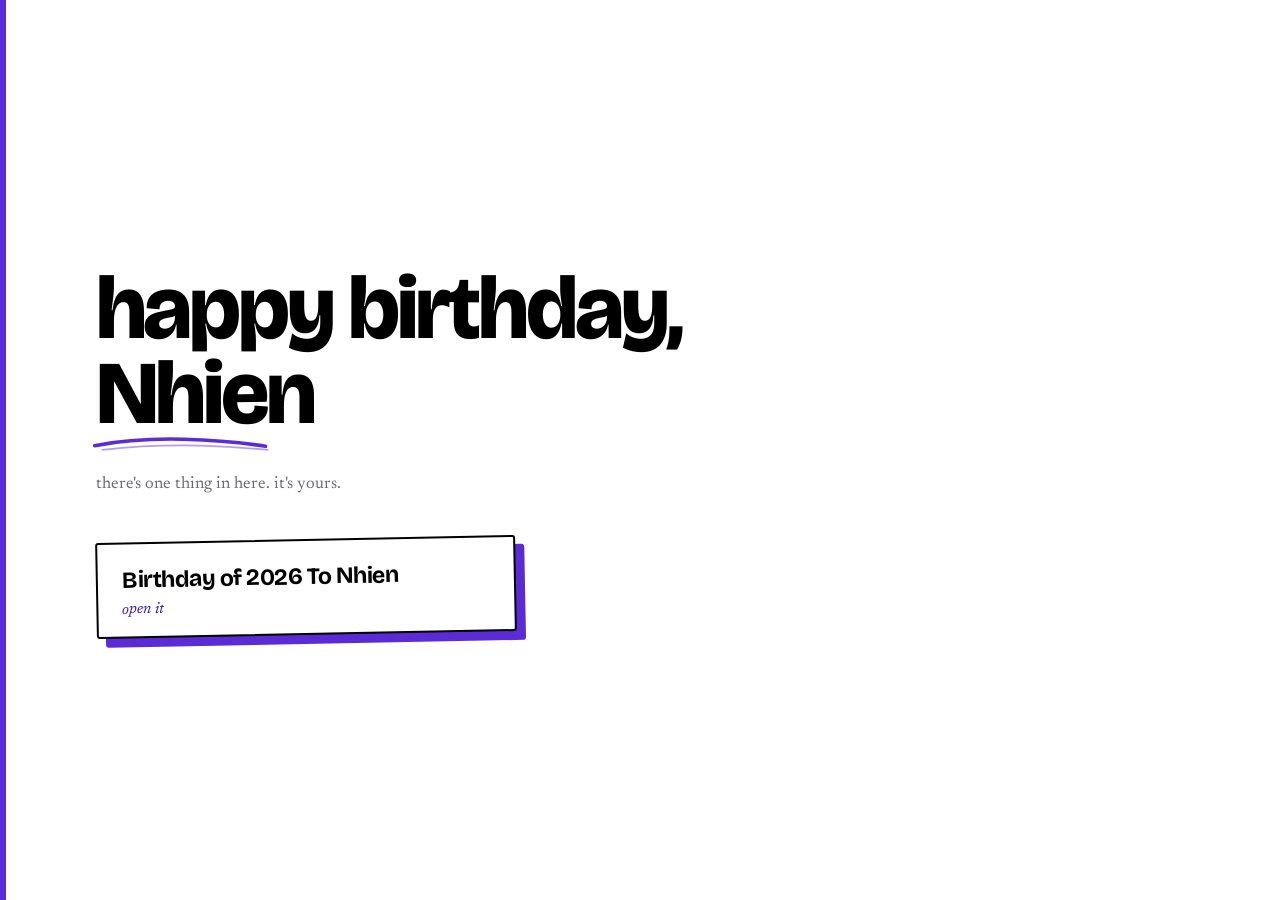
<file: index.html>
<!doctype html>
<html lang="en">
<head>
<meta charset="UTF-8">
<meta name="viewport" content="width=device-width, initial-scale=1">
<title>happy birthday, Nhien</title>
<link rel="preconnect" href="https://fonts.googleapis.com">
<link rel="preconnect" href="https://fonts.gstatic.com" crossorigin>
<link rel="stylesheet" href="css/style.css">
</head>
<body>

  <!-- ENTRY SCREEN — this is now the first thing you see -->
  <main class="stage" id="selectScreen">
    <div class="stage-inner">

      <h1 class="title">
        happy birthday,
        <span class="name">
          Nhien
          <svg class="scribble" viewBox="0 0 320 24" fill="none" aria-hidden="true" focusable="false">
            <path d="M5 15C42 8 88 5 130 6c41 1 79 4 116 10" stroke-width="5" stroke-linecap="round"/>
            <path d="M16 21c44-5 91-7 137-6 34 1 66 3 96 6" stroke-width="2.5" stroke-linecap="round" opacity=".45"/>
          </svg>
        </span>
      </h1>

      <p class="note">there's one thing in here. it's yours.</p>

      <button class="card" id="selectBox">
        <span class="card-label" id="selectBoxLabel"></span>
        <span class="card-open">open it</span>
      </button>

    </div>
  </main>

  <!-- MODAL -->
  <div id="modalOverlay" class="overlay">
    <div class="modal-box" id="modalBox">
      <button class="modal-close" id="modalClose" aria-label="Close">✕</button>

      <div class="video-pane" id="videoPane">
        <video id="birthdayVideo" playsinline></video>
        <div class="video-placeholder hidden" id="videoPlaceholder">
          <p id="placeholderText"></p>
        </div>
        <button class="play-btn" id="playBtn" aria-label="Play video"></button>
      </div>

      <div class="text-pane" id="textPane">
        <div class="text-pane-inner" id="textPaneInner"></div>
      </div>
    </div>
  </div>

  <script src="js/config.js?v=3"></script>
  <script src="js/main.js?v=3"></script>
</body>
</html>
</file>
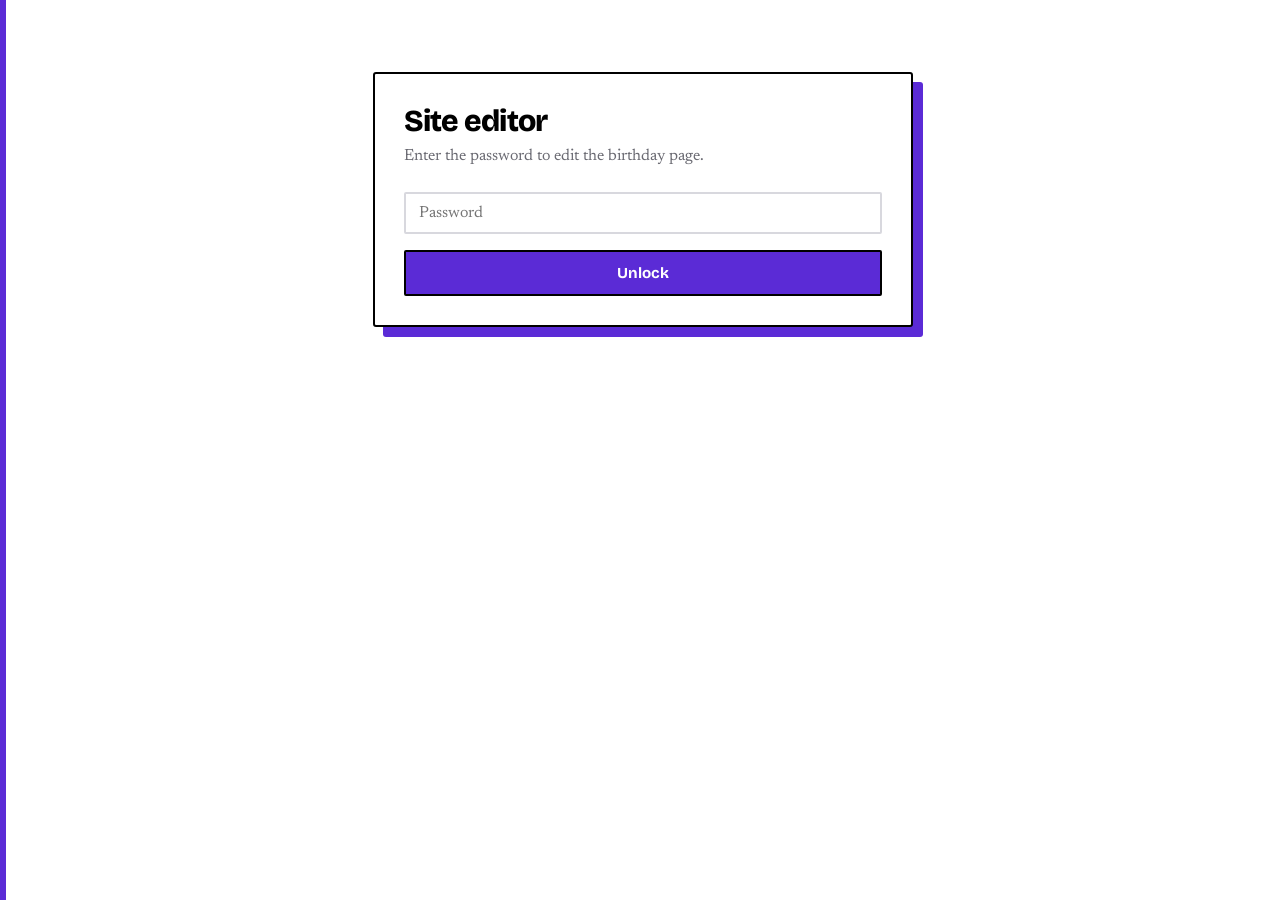
<file: admin.html>
<!doctype html>
<html lang="en">
<head>
<meta charset="UTF-8">
<meta name="viewport" content="width=device-width, initial-scale=1">
<title>Site editor</title>
<link rel="preconnect" href="https://fonts.googleapis.com">
<link rel="preconnect" href="https://fonts.gstatic.com" crossorigin>
<link rel="stylesheet" href="css/style.css">
<link rel="stylesheet" href="css/admin.css">
<meta name="robots" content="noindex, nofollow">
</head>
<body>

  <div class="admin-wrap">

    <!-- PASSWORD GATE -->
    <div class="admin-card" id="gate">
      <h1>Site editor</h1>
      <p class="admin-sub">Enter the password to edit the birthday page.</p>
      <input type="password" id="pwInput" placeholder="Password" autocomplete="off">
      <button class="admin-btn" id="pwSubmit">Unlock</button>
      <p class="admin-error hidden" id="pwError">Wrong password. Try again.</p>
    </div>

    <!-- EDITOR PANEL -->
    <div class="admin-card admin-panel hidden" id="panel">
      <h1>Edit the page</h1>
      <p class="admin-sub">Fill this in, hit generate, then paste the result into <code>js/config.js</code>.</p>

      <label class="toggle-row">
        <span>Show the video</span>
        <input type="checkbox" id="videoEnabled" checked>
      </label>

      <div id="videoFields">
        <label>Video folder
          <input type="text" id="videoFolder" value="media/">
        </label>

        <label>Video file name
          <input type="text" id="videoName" value="birthday 2026.mp4">
        </label>
      </div>

      <label id="placeholderField" class="hidden">Note shown instead of the video
        <textarea id="placeholderMessage" rows="3">due to a problem on my side, i couldn't add a video :( but hopefully next time i can :)</textarea>
      </label>

      <label>Card text (front page)
        <input type="text" id="boxLabel" value="Birthday of 2026 To Nhien">
      </label>

      <label>The letter
        <textarea id="scriptText" rows="10"></textarea>
      </label>

      <button class="admin-btn" id="generateBtn">Generate code</button>

      <div id="outputWrap" class="hidden">
        <p class="admin-sub">Copy everything below and paste it over the <code>SITE_CONFIG</code> object in <code>js/config.js</code>:</p>
        <pre id="output"></pre>
        <button class="admin-btn admin-btn-secondary" id="copyBtn">Copy code</button>
        <p class="admin-note" id="copyNote"></p>
      </div>
    </div>

  </div>

  <script src="js/config.js"></script>
  <script src="js/admin.js"></script>
</body>
</html>
</file>
<file: css/style.css>
@import url('https://fonts.googleapis.com/css2?family=Bricolage+Grotesque:opsz,wght@12..96,500;12..96,700;12..96,800&family=Newsreader:ital,opsz,wght@0,6..72,400;0,6..72,500;1,6..72,400&display=swap');

:root{
  --paper:      #ffffff;
  --ink:        #000000;
  --violet:     #5b2bd6;
  --violet-ink: #3d1a97;
  --violet-wash:#efe9ff;
  --muted:      #6a6a72;

  --display: 'Bricolage Grotesque', 'Trebuchet MS', sans-serif;
  --letter:  'Newsreader', Georgia, serif;

  --edge: 2px solid var(--ink);
}

*{ box-sizing:border-box; }

html,body{
  margin:0;
  padding:0;
  min-height:100%;
  background:var(--paper);
  color:var(--ink);
  font-family:var(--letter);
  -webkit-font-smoothing:antialiased;
}

body{
  overflow-x:hidden;
}

/* thin violet rule down the left edge of the page — the only page chrome there is */
body::before{
  content:"";
  position:fixed;
  top:0; bottom:0; left:0;
  width:6px;
  background:var(--violet);
  z-index:10;
}

.hidden{ display:none !important; }

button{ font:inherit; }

:focus-visible{
  outline:3px solid var(--violet);
  outline-offset:3px;
}

/* ---------- Entry screen ---------- */
.stage{
  min-height:100svh;
  display:flex;
  align-items:center;
  padding:6vh 7vw 6vh calc(7vw + 6px);
}

.stage-inner{
  width:100%;
  max-width:640px;
}

.title{
  font-family:var(--display);
  font-weight:800;
  font-size:clamp(2.8rem, 12vw, 5.6rem);
  line-height:.95;
  letter-spacing:-.035em;
  margin:0;
  max-width:11ch;

  opacity:0;
  transform:translateY(14px);
  animation:rise .7s cubic-bezier(.2,.8,.3,1) .1s forwards;
}

.name{
  position:relative;
  display:inline-block;
  padding-bottom:.12em;
}

.scribble{
  position:absolute;
  left:-2%;
  bottom:-.06em;
  width:104%;
  height:auto;
  stroke:var(--violet);
  pointer-events:none;

  stroke-dasharray:340;
  stroke-dashoffset:340;
  animation:draw .55s ease-out .75s forwards;
}

.note{
  font-size:1.05rem;
  line-height:1.5;
  color:var(--muted);
  margin:1.6rem 0 2.6rem;
  max-width:34ch;

  opacity:0;
  animation:fade .6s ease .55s forwards;
}

/* the card you open */
.card{
  display:block;
  text-align:left;
  width:min(100%, 420px);
  background:var(--paper);
  border:var(--edge);
  border-radius:3px;
  padding:1.35rem 1.5rem 1.15rem;
  cursor:pointer;
  transform:rotate(-1.1deg);
  box-shadow:9px 9px 0 var(--violet);
  transition:transform .16s ease, box-shadow .16s ease;

  opacity:0;
  animation:fade .6s ease .7s forwards;
}
.card:hover{
  transform:rotate(-1.1deg) translate(3px, 3px);
  box-shadow:6px 6px 0 var(--violet);
}
.card:active{
  transform:rotate(-1.1deg) translate(9px, 9px);
  box-shadow:0 0 0 var(--violet);
}

.card-label{
  display:block;
  font-family:var(--display);
  font-weight:700;
  font-size:clamp(1.15rem, 4.4vw, 1.45rem);
  line-height:1.2;
  letter-spacing:-.02em;
}
.card-open{
  display:block;
  margin-top:.55rem;
  font-family:var(--letter);
  font-style:italic;
  font-size:.95rem;
  color:var(--violet-ink);
}

/* ---------- Modal ---------- */
.overlay{
  position:fixed;
  inset:0;
  z-index:20;
  display:flex;
  align-items:center;
  justify-content:center;
  padding:4vh 4vw;
  background:rgba(12,4,38,.62);
  opacity:0;
  pointer-events:none;
  transition:opacity .22s ease;
}
.overlay.show{
  opacity:1;
  pointer-events:auto;
}

.modal-box{
  position:relative;
  width:min(92vw, 470px);
  background:var(--paper);
  border:var(--edge);
  border-radius:3px;
  padding:1.3rem;
  display:flex;
  flex-direction:column;
  gap:1.1rem;
  box-shadow:12px 12px 0 var(--violet);
  transition:width .5s cubic-bezier(.16,1,.3,1);
}
.modal-box.expanded{
  width:min(94vw, 900px);
  flex-direction:row;
  align-items:stretch;
}

.modal-close{
  position:absolute;
  top:-15px;
  right:-15px;
  width:34px;
  height:34px;
  border-radius:50%;
  border:var(--edge);
  background:var(--paper);
  color:var(--ink);
  font-size:.95rem;
  line-height:1;
  cursor:pointer;
  z-index:3;
  transition:background .15s ease, color .15s ease;
}
.modal-close:hover{
  background:var(--violet);
  color:var(--paper);
  border-color:var(--violet);
}

.video-pane{
  position:relative;
  flex:1 1 auto;
  border:var(--edge);
  border-radius:2px;
  overflow:hidden;
  background:var(--ink);
  aspect-ratio:16/9;
  transition:flex-basis .5s cubic-bezier(.16,1,.3,1);
}
.modal-box.expanded .video-pane{
  flex:0 0 45%;
}
.video-pane video{
  width:100%;
  height:100%;
  display:block;
  object-fit:cover;
}

.play-btn{
  position:absolute;
  top:50%;
  left:50%;
  transform:translate(-50%,-50%);
  width:62px;
  height:62px;
  border-radius:50%;
  border:var(--edge);
  background:var(--violet);
  cursor:pointer;
  display:flex;
  align-items:center;
  justify-content:center;
  transition:transform .15s ease, opacity .2s ease, background .15s ease;
}
.play-btn:hover{ background:var(--violet-ink); transform:translate(-50%,-50%) scale(1.06); }
.play-btn.hidden{
  opacity:0;
  pointer-events:none;
  transform:translate(-50%,-50%) scale(.85);
  display:flex !important;
}
.play-btn::after{
  content:"";
  border-style:solid;
  border-width:10px 0 10px 17px;
  border-color:transparent transparent transparent var(--paper);
  margin-left:4px;
}
/* shown when there's no video file — reads the letter instead */
.play-btn.no-video{
  width:auto;
  height:auto;
  white-space:nowrap;
  border-radius:3px;
  padding:.7rem 1.2rem;
  font-family:var(--display);
  font-weight:700;
  font-size:.95rem;
  color:var(--paper);
}
.play-btn.no-video::after{
  content:"read it";
  border:none;
  margin:0;
}

.video-placeholder{
  position:absolute;
  inset:0;
  display:flex;
  align-items:flex-start;
  padding:1.4rem 1.4rem 4.6rem;
  background:var(--violet-wash);
}
.video-placeholder p{
  margin:0;
  font-size:1rem;
  line-height:1.55;
  color:var(--violet-ink);
}

.text-pane{
  flex:0 0 0;
  min-height:0;
  width:0;
  overflow:hidden;
  opacity:0;
  transition:opacity .45s ease .12s, flex-basis .5s cubic-bezier(.16,1,.3,1), width .5s cubic-bezier(.16,1,.3,1);
}
.modal-box.expanded .text-pane{
  flex:1 1 55%;
  width:auto;
}
.text-pane.in{ opacity:1; }

.text-pane-inner{
  max-height:min(62vh, 440px);
  overflow-y:auto;
  padding-right:.9rem;
  font-family:var(--letter);
  font-size:1.05rem;
  line-height:1.72;
  white-space:pre-line;
  scrollbar-width:thin;
  scrollbar-color:var(--violet) transparent;
}
.text-pane-inner::-webkit-scrollbar{ width:5px; }
.text-pane-inner::-webkit-scrollbar-thumb{ background:var(--violet); }

/* ---------- Motion ---------- */
@keyframes rise{
  to{ opacity:1; transform:translateY(0); }
}
@keyframes fade{
  to{ opacity:1; }
}
@keyframes draw{
  to{ stroke-dashoffset:0; }
}

/* ---------- Small screens ---------- */
@media (max-width: 680px){
  .stage{ align-items:flex-start; padding-top:14vh; }
  .card{ width:100%; }
  .modal-box.expanded{
    flex-direction:column;
    width:min(94vw, 470px);
    max-height:90vh;
  }
  .modal-box.expanded .video-pane{ flex:0 0 auto; }
  .modal-box.expanded .text-pane{ width:auto; flex:1 1 auto; min-height:0; }
  .text-pane-inner{ max-height:min(48vh, 380px); }
}

@media (prefers-reduced-motion: reduce){
  *{ animation-duration:.01ms !important; transition-duration:.01ms !important; }
  .title,.note,.card{ opacity:1; transform:none; }
  .card{ transform:rotate(-1.1deg); }
  .scribble{ stroke-dashoffset:0; }
}
</file>
<file: css/admin.css>
.admin-wrap{
  min-height:100svh;
  display:flex;
  align-items:flex-start;
  justify-content:center;
  padding:8vh 1.2rem 6vh calc(1.2rem + 6px);
}

.admin-card{
  width:100%;
  max-width:540px;
  background:var(--paper);
  border:var(--edge);
  border-radius:3px;
  padding:1.8rem;
  box-shadow:10px 10px 0 var(--violet);
}

.admin-card h1{
  font-family:var(--display);
  font-weight:800;
  font-size:1.9rem;
  letter-spacing:-.03em;
  margin:0 0 .35rem;
}

.admin-sub{
  font-size:1rem;
  line-height:1.55;
  color:var(--muted);
  margin:0 0 1.4rem;
}
.admin-sub code{
  font-family:ui-monospace, SFMono-Regular, Menlo, monospace;
  font-size:.85em;
  background:var(--violet-wash);
  color:var(--violet-ink);
  padding:.1em .35em;
}

.admin-card label{
  display:block;
  font-family:var(--display);
  font-weight:500;
  font-size:.9rem;
  margin-bottom:1.1rem;
}

.toggle-row{
  display:flex !important;
  align-items:center;
  justify-content:space-between;
  gap:1rem;
  border-bottom:1px solid #e6e6ea;
  padding-bottom:1rem;
}
.toggle-row span{ font-size:.95rem; }
.toggle-row input[type="checkbox"]{
  width:20px;
  height:20px;
  accent-color:var(--violet);
  cursor:pointer;
}

.admin-card input[type="text"],
.admin-card input[type="password"],
.admin-card textarea{
  display:block;
  width:100%;
  margin-top:.45rem;
  padding:.7rem .85rem;
  border:2px solid #d8d8de;
  border-radius:2px;
  background:var(--paper);
  color:var(--ink);
  font-family:var(--letter);
  font-size:1rem;
  resize:vertical;
}
.admin-card input:focus,
.admin-card textarea:focus{
  outline:none;
  border-color:var(--violet);
}

.admin-card input[type="password"]{ margin-bottom:1rem; }

.admin-btn{
  font-family:var(--display);
  font-weight:700;
  font-size:.95rem;
  color:var(--paper);
  background:var(--violet);
  border:var(--edge);
  border-radius:2px;
  padding:.75rem 1.4rem;
  cursor:pointer;
  width:100%;
  transition:background .15s ease;
}
.admin-btn:hover{ background:var(--violet-ink); }

.admin-btn-secondary{
  background:var(--paper);
  color:var(--ink);
  margin-top:.8rem;
}
.admin-btn-secondary:hover{ background:var(--violet-wash); }

.admin-error{
  color:var(--violet-ink);
  font-size:.95rem;
  margin-top:.8rem;
}

#output{
  white-space:pre-wrap;
  word-break:break-word;
  background:#f6f5f9;
  border:2px solid #d8d8de;
  border-radius:2px;
  padding:1rem;
  font-family:ui-monospace, SFMono-Regular, Menlo, monospace;
  font-size:.78rem;
  line-height:1.55;
  max-height:340px;
  overflow-y:auto;
  margin-top:.6rem;
}

.admin-note{
  font-size:.9rem;
  color:var(--violet-ink);
  min-height:1.2em;
}
</file>
